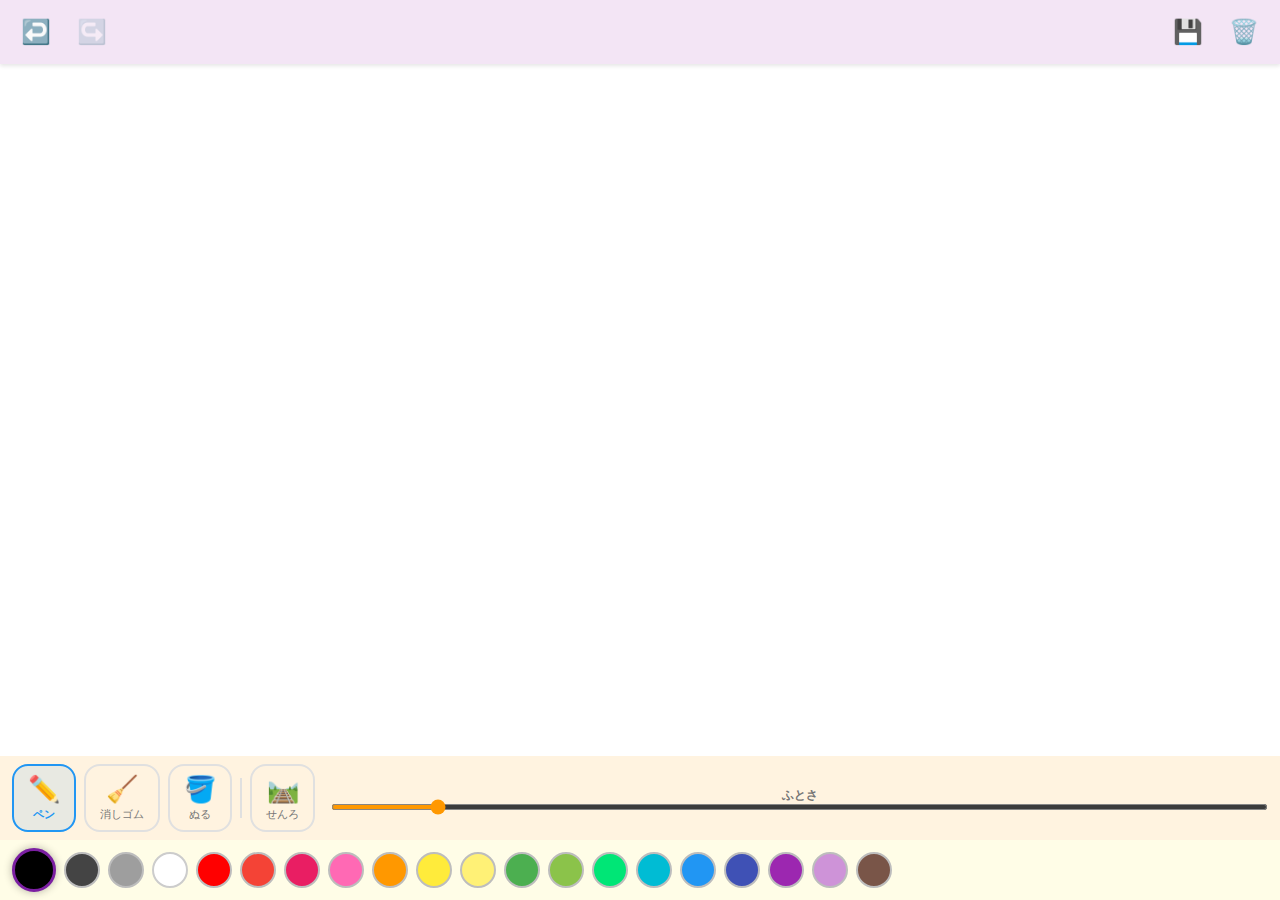
<file: index.html>
<!DOCTYPE html>
<html lang="ja">
<head>
<meta charset="UTF-8">
<meta name="viewport" content="width=device-width, initial-scale=1.0, user-scalable=no, maximum-scale=1.0, viewport-fit=cover">
<meta name="theme-color" content="#7b1fa2">
<meta name="apple-mobile-web-app-capable" content="yes">
<meta name="apple-mobile-web-app-status-bar-style" content="black-translucent">
<meta name="apple-mobile-web-app-title" content="おえかき">
<link rel="manifest" href="manifest.json">
<link rel="apple-touch-icon" href="icons/icon-192.png">
<title>おえかき</title>
<link rel="stylesheet" href="style.css">
</head>
<body>
<div id="app">
  <div id="top-bar">
    <div class="btn-group">
      <button class="action-btn undo" id="undoBtn" disabled title="戻す">↩️</button>
      <button class="action-btn redo" id="redoBtn" disabled title="やり直し">↪️</button>
    </div>
    <div class="btn-group">
      <button class="action-btn save" id="saveBtn" title="保存">💾</button>
      <button class="action-btn clear" id="clearBtn" title="全消去">🗑️</button>
    </div>
  </div>

  <div id="canvas-wrap">
    <canvas id="canvas"></canvas>
    <canvas id="train-layer"></canvas>
  </div>

  <div id="tool-bar">
    <button class="tool-btn active-pen" id="penBtn"><span class="icon">✏️</span>ペン</button>
    <button class="tool-btn" id="eraserBtn"><span class="icon">🧹</span>消しゴム</button>
    <button class="tool-btn" id="fillBtn"><span class="icon">🪣</span>ぬる</button>
    <div class="tool-sep"></div>
    <button class="tool-btn" id="trackBtn"><span class="icon">🛤️</span>せんろ</button>
    <div id="stroke-control">
      <label>ふとさ</label>
      <input type="range" id="stroke-slider" min="2" max="30" value="5">
    </div>
  </div>

  <div id="train-bar">
    <button class="train-btn" id="trainSteam"><span class="icon">🚂</span>きしゃ</button>
    <button class="train-btn" id="trainCommuter"><span class="icon">🚃</span>でんしゃ</button>
    <button class="train-btn" id="trainShinkansen"><span class="icon">🚅</span>しんかんせん</button>
    <button class="train-btn" id="trainMonorail"><span class="icon">🚝</span>モノレール</button>
    <button class="train-btn stop-btn" id="trainStop"><span class="icon">⏹️</span>とめる</button>
    <div class="train-color-control">
      <label>いろ</label>
      <div id="train-color-current"></div>
      <div id="train-color-popup">
        <div class="train-color-grid" id="train-color-grid"></div>
      </div>
    </div>
    <div class="speed-control">
      <label>はやさ</label>
      <input type="range" id="speed-slider" min="1" max="5" value="2">
    </div>
  </div>

  <div id="color-palette"></div>
</div>

<div id="overlay">
  <div id="dialog">
    <h2>ぜんぶ消す？</h2>
    <p>えをぜんぶ消してもいいですか？</p>
    <div class="dialog-btns">
      <button class="cancel-btn" id="dialogCancel">やめる</button>
      <button class="confirm-btn" id="dialogConfirm">消す</button>
    </div>
  </div>
</div>

<div id="snackbar"></div>

<script src="app.js"></script>
</body>
</html>
</file>
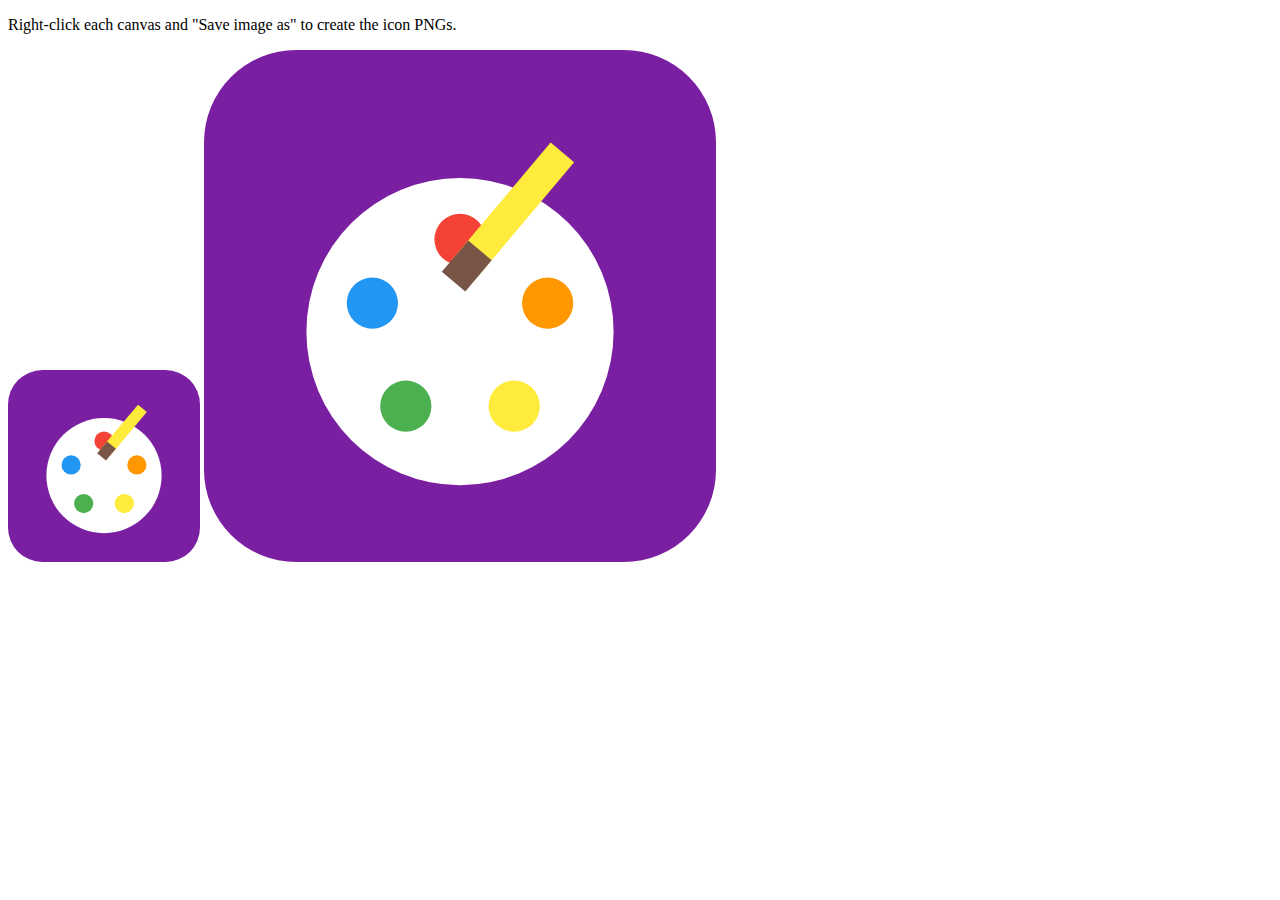
<file: icons/generate-icons.html>
<!DOCTYPE html>
<html>
<head><title>Icon Generator</title></head>
<body>
<p>Right-click each canvas and "Save image as" to create the icon PNGs.</p>
<canvas id="c192" width="192" height="192"></canvas>
<canvas id="c512" width="512" height="512"></canvas>
<script>
function drawIcon(canvas) {
  const s = canvas.width;
  const ctx = canvas.getContext('2d');
  // Background
  ctx.fillStyle = '#7b1fa2';
  ctx.beginPath();
  ctx.roundRect(0, 0, s, s, s * 0.18);
  ctx.fill();
  // Palette circle
  const cx = s * 0.5, cy = s * 0.55, r = s * 0.3;
  ctx.fillStyle = '#ffffff';
  ctx.beginPath();
  ctx.arc(cx, cy, r, 0, Math.PI * 2);
  ctx.fill();
  // Color dots on palette
  const colors = ['#f44336','#ff9800','#ffeb3b','#4caf50','#2196f3'];
  colors.forEach((c, i) => {
    const angle = (i / colors.length) * Math.PI * 2 - Math.PI / 2;
    const dx = cx + r * 0.6 * Math.cos(angle);
    const dy = cy + r * 0.6 * Math.sin(angle);
    ctx.fillStyle = c;
    ctx.beginPath();
    ctx.arc(dx, dy, s * 0.05, 0, Math.PI * 2);
    ctx.fill();
  });
  // Pen
  ctx.save();
  ctx.translate(s * 0.7, s * 0.2);
  ctx.rotate(0.7);
  ctx.fillStyle = '#ffeb3b';
  ctx.fillRect(-s*0.03, 0, s*0.06, s*0.3);
  ctx.fillStyle = '#795548';
  ctx.fillRect(-s*0.03, s*0.25, s*0.06, s*0.08);
  ctx.restore();
}
drawIcon(document.getElementById('c192'));
drawIcon(document.getElementById('c512'));
</script>
</body>
</html>
</file>
<file: style.css>
* { margin: 0; padding: 0; box-sizing: border-box; touch-action: none; }
html, body { height: 100%; overflow: hidden; font-family: 'Segoe UI', sans-serif; background: #f0f0f0; }

#app {
  display: flex; flex-direction: column; height: 100vh;
  padding-top: env(safe-area-inset-top);
  padding-bottom: env(safe-area-inset-bottom);
  padding-left: env(safe-area-inset-left);
  padding-right: env(safe-area-inset-right);
}

/* Top Bar */
#top-bar {
  display: flex; justify-content: space-between; align-items: center;
  padding: 8px 12px; background: #f3e5f5;
  box-shadow: 0 2px 4px rgba(0,0,0,0.1); z-index: 10;
}
.btn-group { display: flex; gap: 8px; }
.action-btn {
  width: 48px; height: 48px; border: none; border-radius: 12px;
  background: transparent; cursor: pointer; font-size: 24px;
  display: flex; align-items: center; justify-content: center;
  transition: background 0.2s;
}
.action-btn:hover { background: rgba(0,0,0,0.08); }
.action-btn:disabled { opacity: 0.3; cursor: default; }
.action-btn:disabled:hover { background: transparent; }
.action-btn.save { color: #4caf50; }
.action-btn.clear { color: #f44336; }
.action-btn.undo, .action-btn.redo { color: #7b1fa2; }

/* Canvas */
#canvas-wrap { flex: 1; position: relative; background: #fff; overflow: hidden; }
#canvas { display: block; width: 100%; height: 100%; cursor: crosshair; }
#train-layer {
  position: absolute; top: 0; left: 0; width: 100%; height: 100%;
  pointer-events: none; z-index: 5;
}

/* Tool Bar */
#tool-bar {
  display: flex; align-items: center; padding: 8px 12px;
  background: #fff3e0; gap: 8px; flex-wrap: nowrap; overflow-x: auto;
}
.tool-btn {
  display: flex; flex-direction: column; align-items: center;
  padding: 8px 14px; border: 2px solid #e0e0e0; border-radius: 16px;
  background: transparent; cursor: pointer; font-size: 11px;
  color: #757575; transition: all 0.2s; min-width: 60px; flex-shrink: 0;
}
.tool-btn .icon { font-size: 26px; margin-bottom: 2px; }
.tool-btn.active-pen { border-color: #2196f3; color: #2196f3; background: rgba(33,150,243,0.1); font-weight: bold; }
.tool-btn.active-eraser { border-color: #e91e63; color: #e91e63; background: rgba(233,30,99,0.1); font-weight: bold; }
.tool-btn.active-fill { border-color: #4caf50; color: #4caf50; background: rgba(76,175,80,0.1); font-weight: bold; }
.tool-btn.active-track { border-color: #795548; color: #795548; background: rgba(121,85,72,0.1); font-weight: bold; }

.tool-sep { width: 2px; height: 40px; background: #e0e0e0; flex-shrink: 0; }

#stroke-control { flex: 1; display: flex; flex-direction: column; align-items: center; margin-left: 8px; min-width: 80px; }
#stroke-control label { font-size: 12px; color: #757575; font-weight: bold; }
#stroke-slider { width: 100%; accent-color: #ff9800; height: 6px; cursor: pointer; }

/* Train Bar */
#train-bar {
  display: none; align-items: center; padding: 8px 12px;
  background: #e8f5e9; gap: 8px; overflow-x: auto;
}
#train-bar.show { display: flex; }
.train-btn {
  display: flex; flex-direction: column; align-items: center;
  padding: 8px 12px; border: 2px solid #e0e0e0; border-radius: 16px;
  background: transparent; cursor: pointer; font-size: 11px;
  color: #757575; transition: all 0.2s; min-width: 70px; flex-shrink: 0;
}
.train-btn .icon { font-size: 30px; margin-bottom: 2px; }
.train-btn:hover { border-color: #66bb6a; background: rgba(76,175,80,0.05); }
.train-btn.running { border-color: #ff9800; color: #ff9800; background: rgba(255,152,0,0.1); animation: pulse 1s infinite; }
@keyframes pulse { 0%,100%{ transform:scale(1); } 50%{ transform:scale(1.05); } }
.train-btn.stop-btn { border-color: #f44336; color: #f44336; }
.train-btn.stop-btn:hover { background: rgba(244,67,54,0.1); }

.train-color-control { position: relative; display: flex; flex-direction: column; align-items: center; min-width: 50px; gap: 2px; }
.train-color-control label { font-size: 12px; color: #757575; font-weight: bold; }
#train-color-current {
  width: 40px; height: 40px; border-radius: 10px; border: 3px solid #999;
  cursor: pointer; transition: border-color 0.2s;
}
#train-color-current:hover { border-color: #333; }
#train-color-popup {
  display: none; position: fixed; z-index: 150;
  background: #fff; border-radius: 12px; padding: 10px;
  box-shadow: 0 4px 20px rgba(0,0,0,0.25);
}
#train-color-popup.show { display: block; }
.train-color-grid { display: grid; grid-template-columns: repeat(5, 1fr); gap: 5px; }
.tc-swatch {
  width: 36px; height: 36px; border-radius: 8px; border: 3px solid transparent;
  cursor: pointer; transition: all 0.15s;
}
.tc-swatch:hover { transform: scale(1.15); }
.tc-swatch.selected { border-color: #333; box-shadow: 0 0 6px rgba(0,0,0,0.3); }
.speed-control { display: flex; flex-direction: column; align-items: center; margin-left: auto; min-width: 80px; }
.speed-control label { font-size: 12px; color: #757575; font-weight: bold; }
#speed-slider { width: 100%; accent-color: #4caf50; }

/* Color Palette */
#color-palette {
  display: flex; align-items: center; padding: 8px 12px;
  background: #fffde7; gap: 8px; overflow-x: auto;
  -webkit-overflow-scrolling: touch;
}
.color-btn {
  width: 36px; height: 36px; border-radius: 50%; border: 2px solid #bdbdbd;
  cursor: pointer; transition: all 0.2s; flex-shrink: 0;
}
.color-btn.selected {
  width: 44px; height: 44px; border: 3px solid #7b1fa2;
  box-shadow: 0 0 8px rgba(0,0,0,0.3);
}
.color-btn[data-color="#ffffff"] { border-color: #ccc; }

/* Dialog */
#overlay {
  display: none; position: fixed; top: 0; left: 0; width: 100%; height: 100%;
  background: rgba(0,0,0,0.4); z-index: 100;
  align-items: center; justify-content: center;
}
#overlay.show { display: flex; }
#dialog {
  background: #fff; border-radius: 16px; padding: 24px; text-align: center;
  min-width: 280px; box-shadow: 0 8px 32px rgba(0,0,0,0.2);
}
#dialog h2 { font-size: 24px; margin-bottom: 12px; }
#dialog p { font-size: 18px; margin-bottom: 20px; color: #555; }
#dialog .dialog-btns { display: flex; gap: 12px; justify-content: center; }
#dialog button {
  padding: 10px 24px; border: none; border-radius: 12px;
  font-size: 18px; cursor: pointer;
}
#dialog .cancel-btn { background: #e0e0e0; color: #333; }
#dialog .confirm-btn { background: #f44336; color: #fff; }

/* Snackbar */
#snackbar {
  position: fixed; bottom: 120px; left: 50%; transform: translateX(-50%);
  padding: 12px 24px; border-radius: 12px; color: #fff; font-size: 18px;
  z-index: 200; opacity: 0; transition: opacity 0.3s; pointer-events: none;
}
#snackbar.show { opacity: 1; }
</file>
